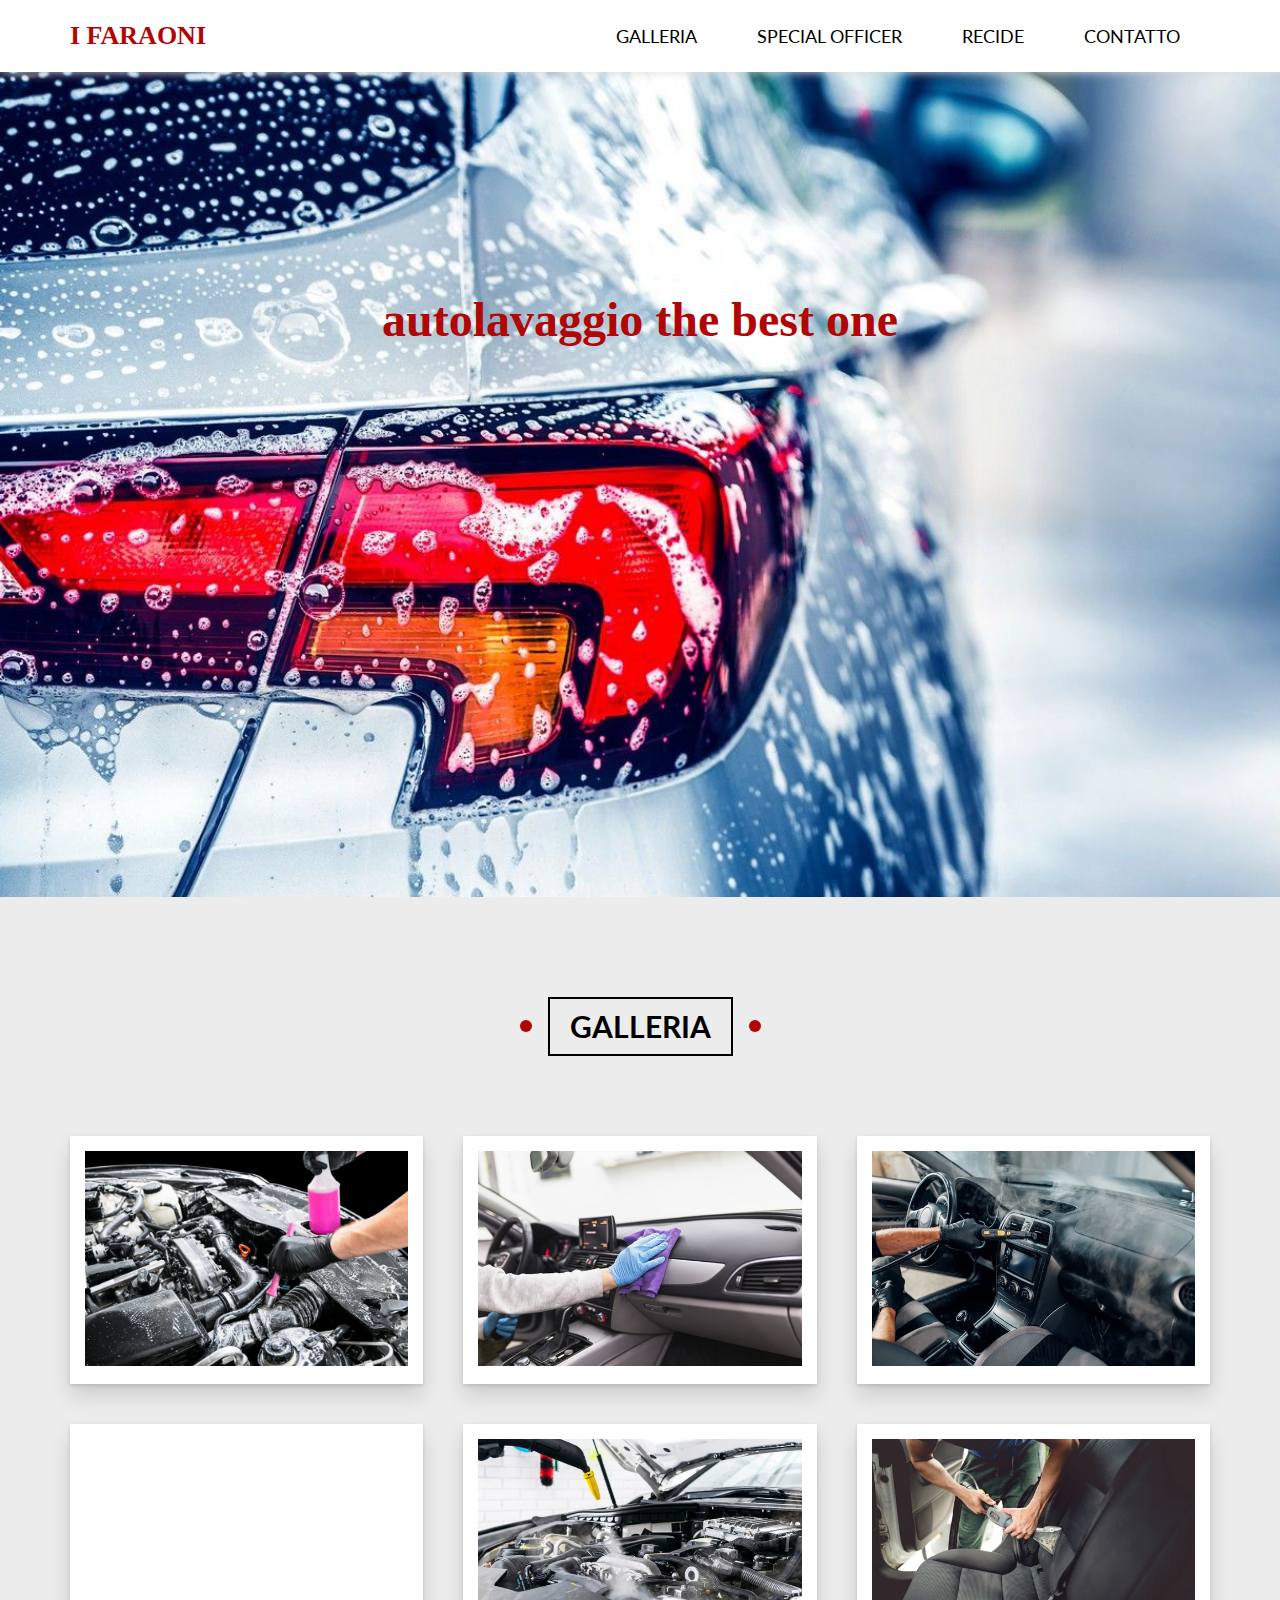
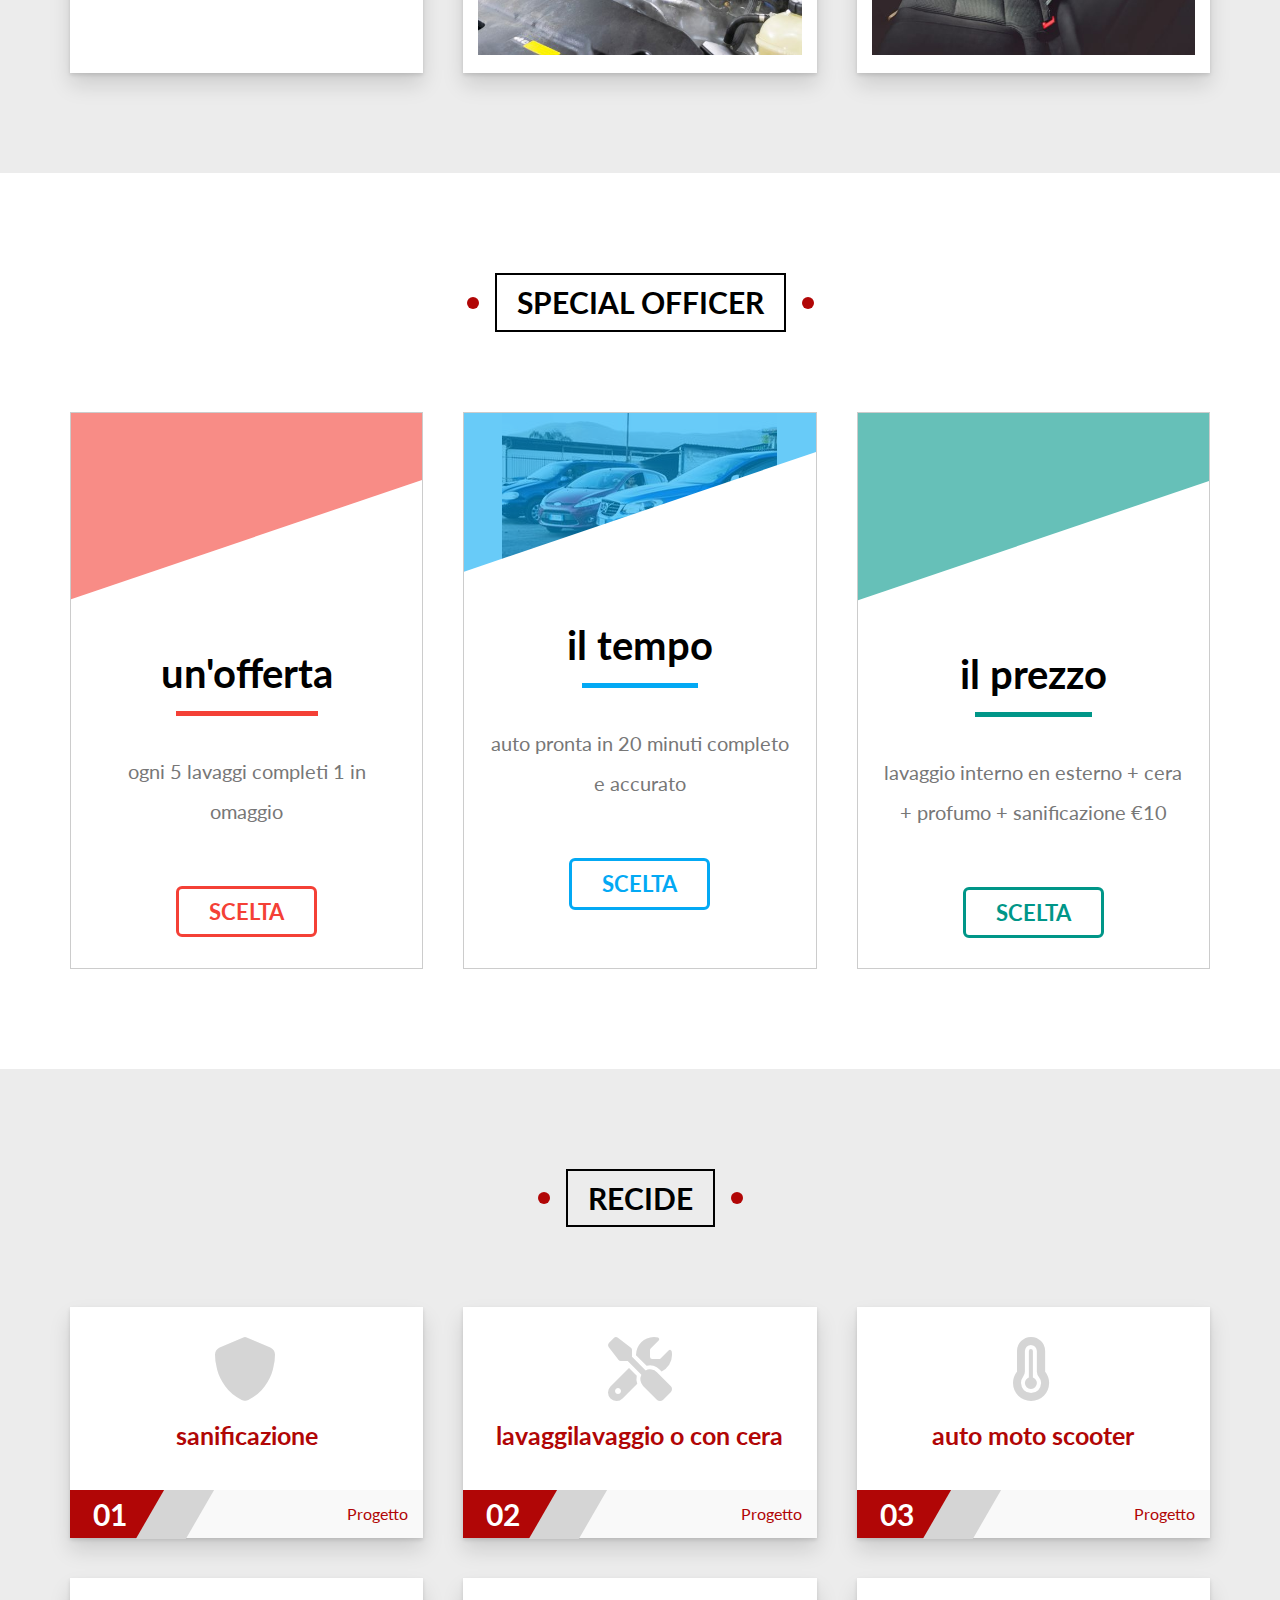
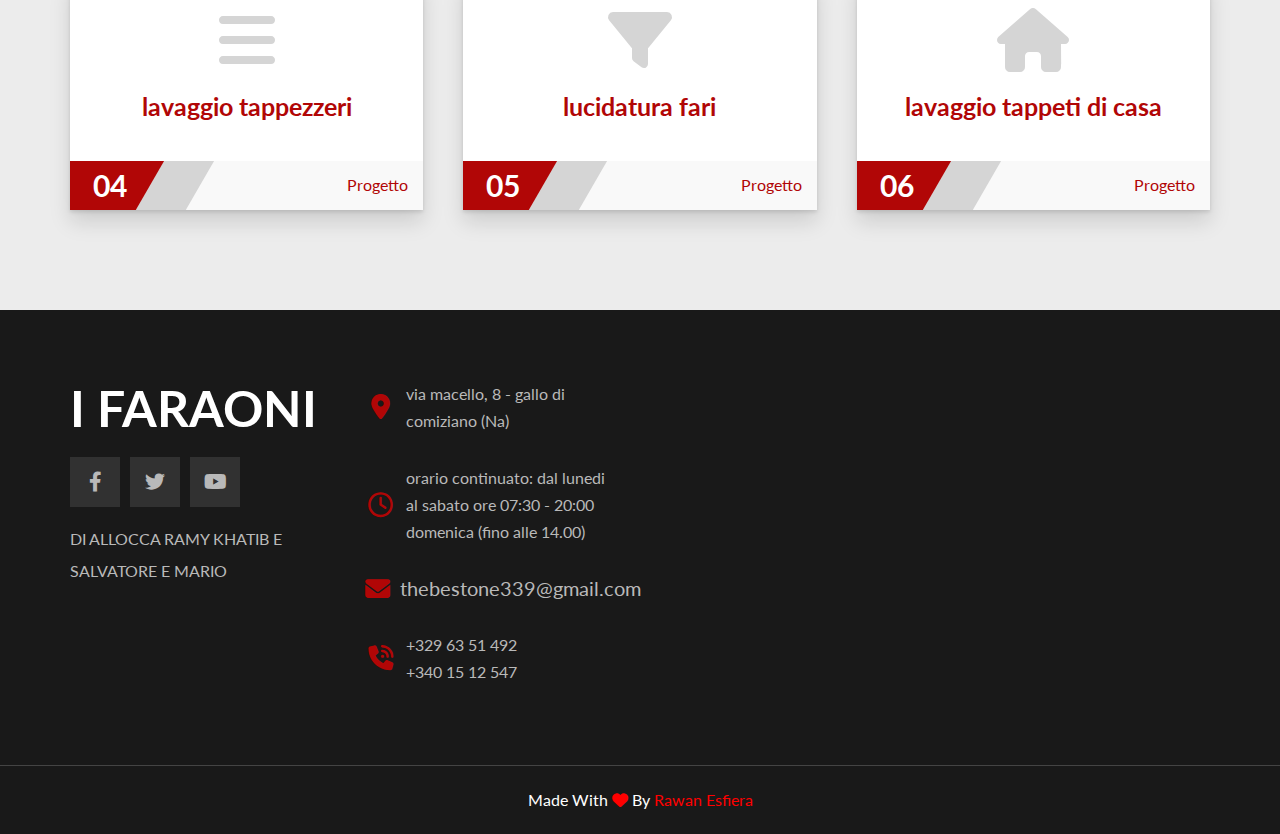
<file: index.html>
<!DOCTYPE html>
<html lang="ital">
<head>
    <meta charset="UTF-8">
    <meta http-equiv="X-UA-Compatible" content="IE=edge">
    <meta name="viewport" content="width=device-width, initial-scale=1.0">
    <title> I FARAONI </title>
    <link rel="stylesheet" href="css/normalize.css">
    <link rel="stylesheet" href="css/master.css">
    <!-- Font Awesome -->
    <link rel="stylesheet" href="css/all.min.css">
    <!--font google-->
    <link rel="preconnect" href="https://fonts.googleapis.com">
    <link rel="preconnect" href="https://fonts.gstatic.com" crossorigin>
    <link href="https://fonts.googleapis.com/css2?family=Lato:ital,wght@0,400;0,700;1,300&family=Noto+Serif:ital,wght@0,400;0,700;1,400;1,700&display=swap" rel="stylesheet">
</head>
<body>

 

   <!-- Start Header -->
   <div class="header" id="header">
    <div class="container">
      <a href="#" class="logo">I FARAONI</a>
      <ul class="main-nav">
        <li><a href="#gallery"> GALLERIA   </a></li>
        <li><a href="#features">  SPECIAL OFFICER  </a></li>
        <li><a href="#services"> RECIDE </a></li>
        <li><a href="#footer"> CONTATTO  </a></li>
      </ul>
    </div>
   </div>

        <!-- Start Landing Section -->
        <div class="landing">
          <div class="intro-text">
            <h1> autolavaggio the best one  </h1>
          </div>
        </div> 
        <!-- End Landing Section -->
    
    
         




      <!-- Start Gallery -->
    <div class="gallery" id="gallery">
      <h2 class="main-title"> GALLERIA </h2>
      <div class="container">
        <div class="box">
          <div class="image">
            <img decoding="async" src="img/man-cleaning-car-engine-shampoo-brush-1346792666.jpg" />
          </div>
        </div>
        <div class="box">
          <div class="image">
            <img decoding="async" src="img/man-cleaning-car-interior-detailing-valeting-1185641023.jpg" />
          </div>
        </div>
        <div class="box">
          <div class="image">
            <img decoding="async" src="img/carwash-worker-cleans-salon-steam-cleaner-1358826872.jpg" />
          </div>
        </div>
        <div class="box">
          <div class="image">
            <img decoding="async" src="img/convertible-car-roof-cleaning-maintenance-taking-1081186241.jpg" />
          </div>
        </div>
        <div class="box">
          <div class="image">
            <img decoding="async" src="img/car-detailing-washing-cleaning-engine-using-1185911488.jpg" />
          </div>
        </div>
        <div class="box">
          <div class="image">
            <img decoding="async" src="img/car-care-concept-detailing-cleaning-interior-650651461.jpg" />
          </div>
        </div>
      </div>
    </div>
    <!-- End Gallery -->
    <!-- Start Features -->
    <div class="features" id="features">
      <h2 class="main-title"> special officer </h2>
      <div class="container">
        <div class="box quality">
          <div class="img-holder"><img decoding="async" src="img/4961a9a597754bbfba73058dee3f9042.webp" /></div>
          <h2>  un'offerta </h2>
          <p> ogni 5 lavaggi completi 
            1 in omaggio </p>
          <a href="#"> SCELTA </a>
        </div>
       
        <div class="box passion">
          <div class="img-holder"><img decoding="async" src="img/331749408_871673147275492_4195468844044069439_n.jpg" /></div>
          <h2> il tempo </h2>
          <p>auto pronta in 20 minuti completo e accurato </p>
          <a href="#"> SCELTA </a>
        </div>

        <div class="box time">
          <div class="img-holder"><img decoding="async" src="img/Self-Service-Car-Wash-w768.jpg" /></div>
          <h2>  il prezzo </h2>
          <p>  lavaggio interno en esterno + cera + profumo + sanificazione €10
          </p>
          <a href="#"> SCELTA </a>
        </div>
      </div>
    </div>
    <!-- End Features -->
    


    <!-- Start Services -->
    <div class="services" id="services">
      <h2 class="main-title"> recide </h2>
      <div class="container">
        <div class="box">
          <i class="fa fa-shield fa-4x" aria-hidden="true"></i>

          <h3>  sanificazione  </h3>
          <div class="info">
            <a href="#"> Progetto </a>
          </div>
        </div>
        <div class="box">
          <i class="fas fa-tools fa-4x"></i>
          <h3> lavaggilavaggio o con cera   </h3>
          <div class="info">
            <a href="#"> Progetto </a>
          </div>
        </div>
        <div class="box">
          <i class="fa fa-thermometer-full fa-4x" aria-hidden="true"></i>
          <h3> auto moto scooter    </h3>
          <div class="info">
            <a href="#">  Progetto</a>
          </div>
        </div>
        <div class="box">
          <i class="fa fa-bars fa-4x" aria-hidden="true"></i>
          <h3>  lavaggio tappezzeri  </h3>
          <div class="info">
            <a href="#"> Progetto  </a>
          </div>
        </div>
        <div class="box">
          <i class="fa fa-filter fa-4x" aria-hidden="true"></i>
          <h3>  lucidatura fari   </h3>
          <div class="info">
            <a href="#"> Progetto </a>
          </div>
        </div>
        <div class="box">
          <i class="fa fa-home fa-4x" aria-hidden="true"></i>
          <h3> lavaggio  tappeti di casa  </h3>
          <div class="info">
            <a href="#"> Progetto </a>
          </div>
        </div>
      </div>
    </div>
    <!-- End Services -->
   
    
    <!-- Start Footer -->
    <div class="footer" id="footer">
      <div class="container">
        <div class="box">
          <h3> I FARAONI </h3>
          <ul class="social">
            <li>
              <a href="#" class="facebook">
                <i class="fab fa-facebook-f"></i>
              </a>
            </li>
            <li>
              <a href="#" class="twitter">
                <i class="fab fa-twitter"></i>
              </a>
            </li>
            <li>
              <a href="#" class="youtube">
                <i class="fab fa-youtube"></i>
              </a>
            </li>
          </ul>
          <p class="text">
            DI ALLOCCA RAMY KHATIB E SALVATORE E MARIO 
          </p>
        </div>
   <!--     <div class="box">
          <ul class="links">
            <li><a href="#">Important Link 1</a></li>
            <li><a href="#">Important Link 2</a></li>
            <li><a href="#">Important Link 3</a></li>
            <li><a href="#">Important Link 4</a></li>
            <li><a href="#">Important Link 5</a></li>
          </ul>
        </div>
      -->
        <div class="box">
          <div class="line">
            <i class="fas fa-map-marker-alt fa-fw"></i>
            <div class="info">via macello, 8 - gallo di comiziano (Na) </div>
          </div>
          <div class="line">
            <i class="far fa-clock fa-fw"></i>
            <div class="info"> orario continuato: dal lunedi al sabato ore 07:30 - 20:00  domenica (fino alle 14.00)  </div> 
          </div>
          <div class="line">
            <i class="fa fa-envelope" aria-hidden="true"></i>
            <a href="thebestone339@gmail.com"> thebestone339@gmail.com </a>
          </div>
          <div class="line">
            <i class="fas fa-phone-volume fa-fw"></i>
            <div class="info">
              <span> +329 63 51 492  </span>
              <span>+340 15 12 547 </span>
            </div>
          </div>
        </div>
      </div>

      <p class="copyright">Made With <i class="fa fa-heart" aria-hidden="true"></i>  By  <a href="https://www.instagram.com/rawan_roro700/">  Rawan Esfiera </a>  </p> 

    </div>
    <!-- End Footer -->   
   
    <script src="js/master.js"> </script>
</body>
</html>
</file>
<file: css/master.css>
* {
  -webkit-box-sizing: border-box;
  -moz-box-sizing: border-box;
  box-sizing: border-box;
}

:root {
  --main-color: #b10606 ;
  --main-color-alt: #1787e0;
    --main-transition: 0.3s;
    --main-padding-top: 100px;
    --main-padding-bottom: 100px;
    --section-background: #ececec;
}

html {
  scroll-behavior: smooth;
}

body {
    font-family: 'Lato', sans-serif;
}

a {
  text-decoration: none;
}

ul {
  list-style: none;
  margin: 0;
  padding: 0;
}
.container {
  padding-left: 15px;
  padding-right: 15px;
  margin-left: auto;
  margin-right: auto;
}
/* Small */
@media (min-width: 768px) {
  .container {
    width: 750px;
  }
}
/* Medium */
@media (min-width: 992px) {
  .container {
    width: 970px;
  }
}
/* Large */
@media (min-width: 1200px) {
  .container {
    width: 1170px;
  }
}


.main-title {
  text-transform: uppercase;
  margin: 0 auto 80px;
  border: 2px solid black;
  padding: 10px 20px;
  font-size: 30px;
  width: fit-content;
  position: relative;
  z-index: 1;
  transition: var(--main-transition);
}
.main-title::before,
.main-title::after {
  content: "";
  width: 12px;
  height: 12px;
  background-color: var(--main-color);
  position: absolute;
  border-radius: 50%;
  top: 50%;
  transform: translateY(-50%);
}
.main-title::before {
  left: -30px;
}
.main-title::after {
  right: -30px;
}
.main-title:hover::before {
  z-index: -1;
  animation: left-move 0.5s linear forwards;
}
.main-title:hover::after {
  z-index: -1;
  animation: right-move 0.5s linear forwards;
}
.main-title:hover {
  color: white;
  border: 2px solid white;
  transition-delay: 0.5s;
}


.dots-up {
  top: 200px;
  right: 0;
}
.dots-down {
  bottom: 200px;
  left: 0;
}
/* Start Header */
.header {
  background-color: white;
  position: relative;
  -webkit-box-shadow: 0 0 10px #ddd;
  -moz-box-shadow: 0 0 10px #ddd;
  box-shadow: 0 0 10px #ddd;
  z-index: +1;
}
.header .container {
  display: flex;
  justify-content: space-between;
  align-items: center;
  flex-wrap: wrap;
  position: relative;
}
.header .logo {
  color: var(--main-color);
  font-size: 26px;
  font-weight: bolder;
  height: 72px;
  display: flex;
  justify-content: center;
  align-items: center;
  font-family: serif;
  text-transform: uppercase;
}
@media (max-width: 767px) {
  .header .logo {
    width: 100%;
    height: 50px;
  }
}
.header .main-nav {
  display: flex;
}
@media (max-width: 767px) {
  .header .main-nav {
    margin: auto;
  }
}

.header .main-nav > li > a {
  display: flex;
  justify-content: center;
  align-items: center;
  height: 72px;
  position: relative;
  color: black;
  padding: 0 30px;
  overflow: hidden;
  font-size: 18px;
  overflow: hidden;
  transition: 0.3s;
}
@media (max-width: 767px) {
  .header .main-nav > li > a {
    padding: 10px;
    font-size: 14px;
    height: 40px;
  }
}

.header .main-nav > li > a::before {
  content: "";
  position: absolute;
  width: 100%;
  height: 4px;
  background-color: #2196f3;;
  top: 0;
  left: -100%;
  transition: 0.3s;
}

.header .main-nav > li > a:hover {
  color: var(--main-color);
  background-color: #fafafa;
}
.header .main-nav > li > a:hover::before {
  left: 0;
}
/* End Header */


/* Start Landing Section */
.landing {
  background-image: url(../img/manual-car-wash-white-soap-foam-1830908789.jpg);
  background-size: cover;
  height: calc(100vh - 75px);
  position: relative;
}
.landing .intro-text {
  position: absolute;
  left: 50%;
  top: 30%;
  text-align: center; 
  transform: translate(-50%, -50%);
  color: var(--main-color);
  /*width: 320px;*/
 /* max-width: 100%;*/
}
.landing .intro-text h1 {
  margin: 0 0 12;
/*  font-weight: bolder; */
  font-size: xxx-large;
  font-family: serif;
}






/* Start Landing 
.landing {
  position: relative;
} 
  */

.landing .container {
  min-height: calc(100vh - 72px);
  display: flex;
  align-items: center;
  padding-bottom: 120px;
}
.landing .text {
  flex: 1;
}
@media (max-width: 991px) {
  .landing .text {
    text-align: center;
  }
}
.landing .text h1 {
  font-size: 40px;
  margin: 0;
  letter-spacing: -2px;
}
@media (max-width: 767px) {
  .landing .text h1 {
    font-size: 28px;
  }
}
.landing .text p {
  font-size: 23px;
  line-height: 1.7;
  margin: 5px 0 0;
  color: #666;
  max-width: 500px;
}
@media (max-width: 991px) {
  .landing .text p {
    margin: 10px auto;
  }
}
@media (max-width: 767px) {
  .landing .text p {
    font-size: 18px;
  }
}
.landing .image img {
  position: relative;
  width: 600px;
  animation: up-and-down 5s linear infinite;
}
@media (max-width: 991px) {
  .landing .image {
    display: none;
  }
}



/* End Landing */
/* Start Articles */
.articles {
  padding-top: var(--main-padding-top);
  padding-bottom: var(--main-padding-bottom);
  position: relative;
}
.articles .container {
  display: grid;
  grid-template-columns: repeat(auto-fill, minmax(250px, 1fr));
  gap: 40px;
}
.articles .box {
  box-shadow: 0 2px 15px rgb(0 0 0 / 10%);
  background-color: white;
  border-radius: 6px;
  overflow: hidden;
  transition: transform var(--main-transition), box-shadow var(--main-transition);
}
.articles .box:hover {
  transform: translateY(-10px);
  box-shadow: 0 2px 15px rgb(0 0 0 / 20%);
}
.articles .box img {
  width: 100%;
  max-width: 100%;
}
.articles .box .content {
  padding: 20px;
}
.articles .box .content h3 {
  margin: 0;
}
.articles .box .content p {
  margin: 10px 0 0;
  line-height: 1.5;
  color: #777;
}
.articles .box .info {
  padding: 20px;
  border-top: 1px solid #e6e6e7;
  display: flex;
  justify-content: space-between;
  align-items: center;
}
.articles .box .info a {
  color: var(--main-color);
  font-weight: bold;
}
.articles .box .info i {
  color: var(--main-color);
}
.articles .box:hover .info i {
  animation: moving-arrow 0.6s linear infinite;
}
/* End Articles */
 






/* Start Gallery */
.gallery {
  padding-top: var(--main-padding-top);
  padding-bottom: var(--main-padding-bottom);
  position: relative;
  background-color: var(--section-background);
}
.gallery .container {
  display: grid;
  grid-template-columns: repeat(auto-fill, minmax(300px, 1fr));
  gap: 40px;
}
.gallery .box {
  padding: 15px;
  background-color: white;
  box-shadow: 0px 12px 20px 0px rgb(0 0 0 / 13%), 0px 2px 4px 0px rgb(0 0 0 / 12%);
}
.gallery .box .image {
  position: relative;
  overflow: hidden;
}
.gallery .box .image::before {
  content: "";
  position: absolute;
  top: 50%;
  left: 50%;
  transform: translate(-50%, -50%);
  background-color: rgb(255 255 255 / 20%);
  width: 0;
  height: 0;
  opacity: 0;
  z-index: 2;
}
.gallery .box .image:hover::before {
  animation: flashing 0.7s;
}
.gallery .box img {
  max-width: 100%;
  transition: var(--main-transition);
}
.gallery .box .image:hover img {
  transform: rotate(5deg) scale(1.1);
}
/* End Gallery */


/* Start Features */
.features {
  padding-top: var(--main-padding-top);
  padding-bottom: var(--main-padding-bottom);
  position: relative;
  background-color: white;
}
.features .container {
  display: grid;
  grid-template-columns: repeat(auto-fill, minmax(300px, 1fr));
  gap: 40px;
}
.features .box {
  text-align: center;
  border: 1px solid #ccc;
}
.features .box .img-holder {
  position: relative;
  overflow: hidden;
}
.features .box .img-holder::before {
  content: "";
  position: absolute;
  left: 0;
  top: -1px;
  width: 100%;
  height: 100%;
}
.features .box .img-holder::after {
  content: "";
  position: absolute;
  bottom: 0;
  right: 0;
  border-style: solid;
  border-width: 0px 0px 170px 500px;
  border-color: transparent transparent white transparent;
  transition: var(--main-transition);
}
.features .box .img-holder img {
  max-width: 100%;
}
.features .box:hover .img-holder::after {
  border-width: 170px 500px 170px 0;
}
.features .box h2 {
  position: relative;
  font-size: 40px;
  margin: auto;
  width: fit-content;
}
.features .box h2::after {
  content: "";
  position: absolute;
  bottom: -20px;
  left: 15px;
  height: 5px;
  width: calc(100% - 30px);
}
.features .box p {
  line-height: 2;
  font-size: 20px;
  margin: 30px 0;
  padding: 25px;
  color: #777;
}
.features .box a {
  display: block;
  border: 3px solid transparent;
  width: fit-content;
  margin: 0 auto 30px;
  font-weight: bold;
  font-size: 22px;
  padding: 10px 30px;
  border-radius: 6px;
  transition: var(--main-transition);
}
.features .quality .img-holder::before {
  background-color: rgb(244 64 54 / 60%);
}
.features .quality h2::after {
  background-color: #f44036;
}
.features .quality a {
  color: #f44036;
  border-color: #f44036;
  background: linear-gradient(to right, #f44036 50%, white 50%);
  background-size: 200% 100%;
  background-position: right bottom;
}
.features .time .img-holder::before {
  background-color: rgb(0 150 136 / 60%);
}
.features .time h2::after {
  background-color: #009688;
}
.features .time a {
  color: #009688;
  border-color: #009688;
  background: linear-gradient(to right, #009688 50%, white 50%);
  background-size: 200% 100%;
  background-position: right bottom;
}
.features .passion .img-holder::before {
  background-color: rgb(3 169 244 / 60%);
}
.features .passion h2::after {
  background-color: #03a9f4;
}
.features .passion a {
  color: #03a9f4;
  border-color: #03a9f4;
  background: linear-gradient(to right, #03a9f4 50%, white 50%);
  background-size: 200% 100%;
  background-position: right bottom;
}
.features .box:hover a {
  background-position: left bottom;
  color: white;
}
/* End Features */




/* Start Services */
.services {
  padding-top: var(--main-padding-top);
  padding-bottom: var(--main-padding-bottom);
  position: relative;
  background-color: var(--section-background);
}
.services .container {
  display: grid;
  grid-template-columns: repeat(auto-fill, minmax(300px, 1fr));
  gap: 40px;
}
.services .box {
  background-color: white;
  box-shadow: 0 12px 20px 0 rgb(0 0 0 / 13%), 0 2px 4px 0 rgb(0 0 0 / 12%);
  counter-increment: services;
  transition: var(--main-transition);
  position: relative;
}
.services .box::before {
  content: "";
  left: 50%;
  transform: translateX(-50%);
  height: 3px;
  top: -3px;
  background-color: var(--main-color);
  position: absolute;
  width: 0;
  transition: var(--main-transition);
}
.services .box:hover {
  transform: translateY(-10px);
}
.services .box:hover::before {
  width: 100%;
}
.services .box > i {
  margin: 30px auto 20px;
  display: block;
  text-align: center;
  color: #d5d5d5;
}
.services .box > h3 {
  text-align: center;
  margin: 20px 0 40px;
  font-size: 25px;
  color: var(--main-color);
}
.services .box .info {
  padding: 15px;
  position: relative;
  background-color: #f9f9f9;
  text-align: right;
}
.services .box .info::before {
  content: "0" counter(services);
  position: absolute;
  background-color: var(--main-color);
  color: white;
  left: 0;
  top: 0;
  height: 100%;
  width: 80px;
  font-size: 30px;
  font-weight: bold;
  display: flex;
  justify-content: center;
  align-items: center;
  padding-right: 15px;
}
.services .box .info::after {
  content: "";
  position: absolute;
  background-color: #d5d5d5;
  top: 0;
  left: 80px;
  width: 50px;
  height: calc(100% + 0.4px);
  transform: skewX(-30deg);
}
.services .box .info a {
  color: var(--main-color);
}
/* End Services */

/* Start Footer */
.footer {
  background-color: #191919;
  padding: 70px 0 0;
}
@media (max-width: 767px) {
  .footer {
    text-align: center;
  }
}
.footer .container {
  display: grid;
  grid-template-columns: repeat(auto-fill, minmax(250px, 1fr));
  gap: 40px;
}
.footer .box h3 {
  color: white;
  font-size: 50px;
  margin: 0 0 20px;
}
.footer .box .social {
  display: flex;
}
@media (max-width: 767px) {
  .footer .box .social {
    justify-content: center;
  }
}
.footer .box .social li {
  margin-right: 10px;
}
.footer .box .social li a {
  background-color: #313131;
  color: #b9b9b9;
  display: inline-flex;
  justify-content: center;
  align-items: center;
  width: 50px;
  height: 50px;
  font-size: 20px;
  transition: var(--main-transition);
}
.footer .box .social .facebook:hover {
  background-color: #1877f2;
}
.footer .box .social .twitter:hover {
  background-color: #1da1f2;
}
.footer .box .social .youtube:hover {
  background-color: #ff0000;
}
.footer .box .text {
  line-height: 2;
  color: #b9b9b9;
}
.footer .box .links li {
  padding: 15px 0;
  transition: var(--main-transition);
}
.footer .box .links li:not(:last-child) {
  border-bottom: 1px solid #444;
}
.footer .box .links li:hover {
  padding-left: 10px;
}
.footer .box .links li:hover a {
  color: white;
}
.footer .box .links li a {
  color: #b9b9b9;
  transition: var(--main-transition);
}
.footer .box .links li a::before {
  font-family: "Font Awesome 5 Free";
  content: "\F101";
  font-weight: 900;
  margin-right: 10px;
  color: var(--main-color);
}
.footer .box .line {
  display: flex;
  align-items: center;
  color: #b9b9b9;
  margin-bottom: 30px;
}
@media (max-width: 767px) {
  .footer .box .line {
    flex-direction: column;
  }
}
.footer .box .line i {
  font-size: 25px;
  color: var(--main-color);
  margin-right: 10px;
}
@media (max-width: 767px) {
  .footer .box .line i {
    margin-right: 0;
    margin-bottom: 15px;
  }
}

.footer .box .line a {
  font-size: 20px;
  color: #b9b9b9;
  margin-right: 10px;
}

.footer .box .line .info {
  line-height: 1.7;
  flex: 1;
}
.footer .box .line .info span {
  display: block;
}

.footer .copyright {
  padding: 25px 0;
  text-align: center;
  color: white;
  margin: 50px 0 0;
  border-top: 1px solid #444;
}

.footer .copyright i {
  color: #ff0000;
}

.footer .copyright a {
  color: #ff0000;
}


/* End Footer */
/* Start Animation */
 
@keyframes left-move {
  50% {
    left: 0;
    width: 12px;
    height: 12px;
  }
  100% {
    left: 0;
    border-radius: 0;
    width: 50%;
    height: 100%;
  }
}
@keyframes right-move {
  50% {
    right: 0;
    width: 12px;
    height: 12px;
  }
  100% {
    right: 0;
    border-radius: 0;
    width: 50%;
    height: 100%;
  }
}
@keyframes moving-arrow {
  100% {
    transform: translateX(10px);
  }
}
@keyframes flashing {
  0%,
  40% {
    opacity: 1;
  }
  100% {
    opacity: 0;
    width: 200%;
    height: 200%;
  }
}
@keyframes change-background {
  0%,
  100% {
    background-image: url("../imgs/discount-background1.jpg");
  }
  50% {
    background-image: url("../imgs/discount-background2.jpg");
  }
}
/* End Animation */
</file>
